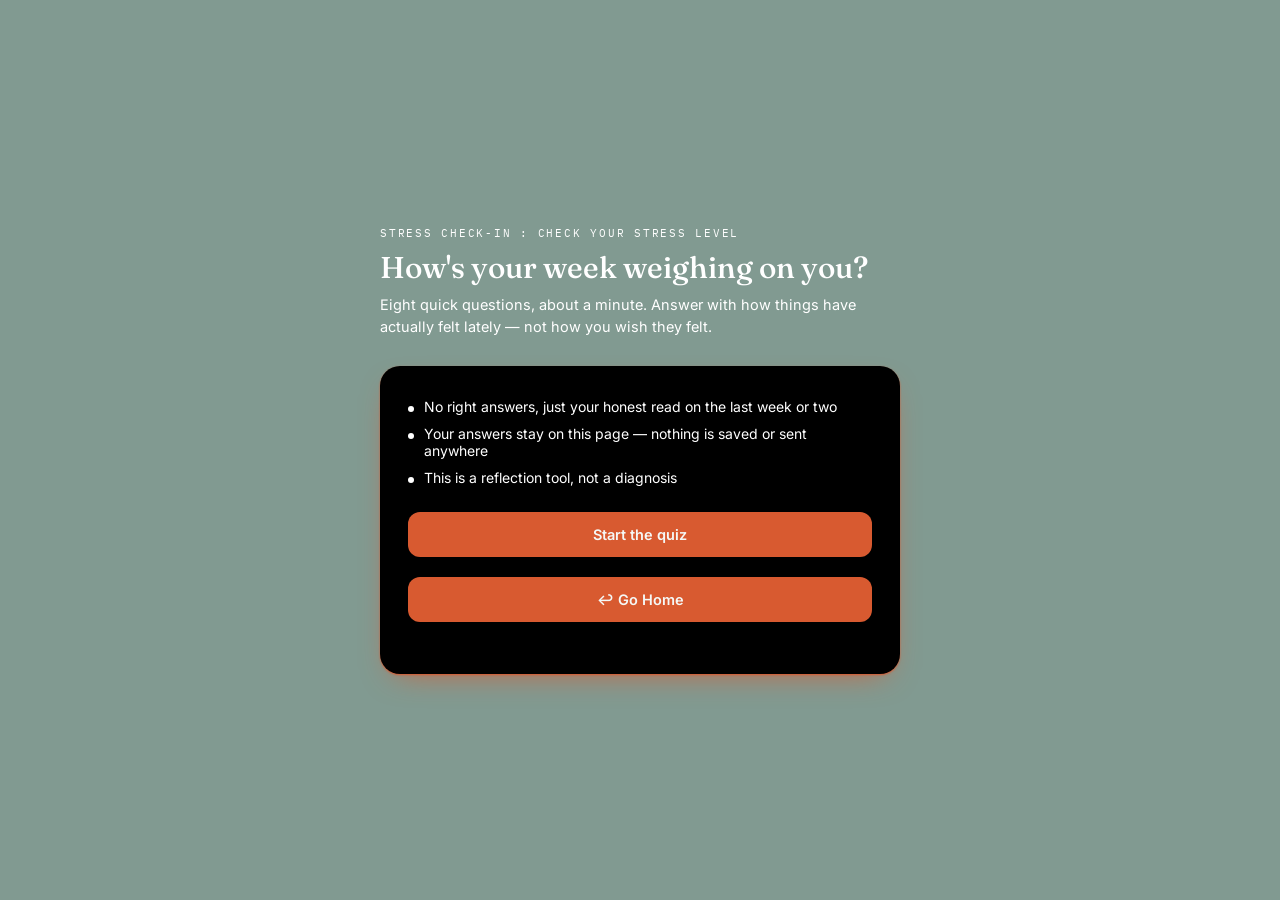
<file: templates/quiz.html>
<!DOCTYPE html>
<html lang="en">
<head>
<meta charset="UTF-8">
<meta name="viewport" content="width=device-width, initial-scale=1.0">
<title>Students' Stress Check-in quiz</title>
<link rel="preconnect" href="https://fonts.googleapis.com">
<link rel="preconnect" href="https://fonts.gstatic.com" crossorigin>
<link href="https://fonts.googleapis.com/css2?family=Fraunces:opsz,wght@9..144,400;9..144,500;9..144,600&family=Inter:wght@400;500;600&family=IBM+Plex+Mono:wght@500;600&display=swap" rel="stylesheet">
<style>
  :root{
    --bg: #819A91;
    --card: black;
    --ink: #2f8c97;
    --ink-soft: #2f8c97;
    --line: #DCE6E2;
    --low: #6FA98D;
    --mid: #DDB24E;
    --high: #DD8452;
    --vhigh: #B5495B;
    --band-color: var(--low);
    --pct: 0;
  }

  * { box-sizing: border-box; }

  body{
    margin:0;
    min-height:100vh;
    background-color: #819A91;
    font-family:'Inter', sans-serif;
    color: white;
    display:flex;
    align-items:center;
    justify-content:center;
    padding: 32px 16px;
  }

  .quiz-shell{
    width:100%;
    max-width: 520px;
  }

  .eyebrow{
    font-family:'IBM Plex Mono', monospace;
    font-size:11px;
    letter-spacing: 0.16em;
    text-transform: uppercase;
    color: white;
    margin: 0 0 10px;
  }

  h1.title{
    font-family:'Fraunces', serif;
    font-weight: 500;
    font-size: clamp(24px, 5vw, 30px);
    line-height:1.2;
    margin: 0 0 8px;
  }

  .subtitle{
    color: white;
    font-size: 14.5px;
    line-height:1.55;
    margin: 0 0 28px;
  }

  .card{
    background: var(--card);
    border-radius: 20px;
    padding: 32px 28px;
    box-shadow: 0 1px 2px #D85A30, 0 12px 32px -16px #D85A30;
  }

  .screen{ display:none; }
  .screen.active{ display:block; }

  /* --- intro --- */
  .intro-list{
    margin: 0 0 26px;
    padding: 0;
    list-style:none;
    display:flex;
    flex-direction:column;
    gap:10px;
  }
  .intro-list li{
    font-size: 14px;
    color: white;
    display:flex;
    gap:10px;
    align-items:baseline;
  }
  .intro-list li::before{
    content:"";
    width:6px; height:6px;
    border-radius:50%;
    background: white;
    flex-shrink:0;
    margin-top:5px;
  }

  button{
    font-family:'Inter', sans-serif;
    font-weight:600;
    font-size:14.5px;
    border:none;
    cursor:pointer;
  }

  .btn-primary{
    width:100%;
    background: #D85A30;
    color: #F5F8F6;
    padding: 14px 20px;
    border-radius: 12px;
    transition: transform 0.15s ease, background 0.2s ease;
    margin-bottom: 20px;
  }
  .btn-primary:hover{ background:#A13A21; }
  .btn-primary:active{ transform: scale(0.98); }
  .btn-primary:focus-visible{ outline: 2px solid var(--low); outline-offset: 2px; }

  /* --- breathing progress --- */
  .breath-track{
    height: 5px;
    background: var(--line);
    border-radius: 999px;
    overflow:hidden;
    margin-bottom: 18px;
  }
  .breath-fill{
    height:100%;
    width:0%;
    background: linear-gradient(90deg, var(--low), var(--mid));
    border-radius: 999px;
    transition: width 0.5s cubic-bezier(.4,0,.2,1);
    animation: breathe 3.2s ease-in-out infinite;
  }
  @keyframes breathe{
    0%,100%{ opacity: 0.85; }
    50%{ opacity: 1; }
  }

  .q-count{
    font-family:'IBM Plex Mono', monospace;
    font-size:11.5px;
    letter-spacing:0.08em;
    color: #D85A30;
    margin: 0 0 14px;
  }

  h2.q-text{
    font-family:'Fraunces', serif;
    font-weight:500;
    font-size: 20px;
    line-height:1.35;
    margin: 0 0 22px;
    min-height: 54px;
  }

  .options{
    display:flex;
    flex-direction:column;
    gap:8px;
    margin-bottom: 18px;
  }

  .option{
    text-align:left;
    background: #F5F8F6;
    border:1px solid var(--line);
    border-radius: 12px;
    padding: 13px 16px;
    font-weight:500;
    color: black;
    transition: border-color 0.15s ease, background 0.15s ease, transform 0.1s ease;
  }
  .option:hover{ border-color: #D85A30; background: #D85A30;color: white; }
  .option:active{ transform: scale(0.99); }
  .option:focus-visible{ outline: 2px solid var(--low); outline-offset: 2px; }
  .option.selected{
    border-color: #D85A30;
    background: #D85A30;
  }

  .nav-row{
    display:flex;
    justify-content: space-between;
    align-items:center;
  }
  .back-btn{
    background:none;
    color: #D85A30;
    padding: 8px 4px;
    font-weight:500;
    font-size:13.5px;
    visibility:hidden;
    margin-bottom: 10px;
  }
  .back-btn.visible{ visibility:visible; }
  .back-btn:hover{ color: white; }

  /* --- results --- */
  .gauge-wrap{
    position:relative;
    width:180px; height:180px;
    margin: 4px auto 22px;
  }
  .gauge-ring{
    width:100%; height:100%;
    border-radius:50%;
    background: conic-gradient(var(--band-color) calc(var(--pct)*1%), #E4E9E7 0);
    -webkit-mask: radial-gradient(farthest-side, transparent 63%, #000 64%);
    mask: radial-gradient(farthest-side, transparent 63%, #000 64%);
    transition: background 0.6s ease;
    animation: breathe 3.2s ease-in-out infinite;
  }
  .gauge-center{
    position:absolute; inset:0;
    display:flex; flex-direction:column;
    align-items:center; justify-content:center;
    font-family:'IBM Plex Mono', monospace;
  }
  #scoreNum{ font-size: 34px; font-weight:600; line-height:1; }
  .gauge-max{ font-size: 12px; color: var(--ink-soft); margin-top:4px; }

  .band-eyebrow{
    font-family:'IBM Plex Mono', monospace;
    font-size:11px;
    letter-spacing:0.16em;
    text-transform:uppercase;
    text-align:center;
    color: var(--band-color);
    margin: 0 0 8px;
    transition: color 0.4s ease;
  }
  h2.band-headline{
    font-family:'Fraunces', serif;
    font-weight:500;
    font-size:22px;
    text-align:center;
    margin: 0 0 14px;
  }
  .band-body{
    color: var(--ink-soft);
    font-size:14.5px;
    line-height:1.6;
    text-align:center;
    margin: 0 0 22px;
  }
  .disclaimer{
    font-size:12px;
    color: var(--ink-soft);
    line-height:1.6;
    text-align:center;
    border-top: 1px solid var(--line);
    padding-top:16px;
    margin: 0 0 22px;
  }

  @media (prefers-reduced-motion: reduce){
    .breath-fill, .gauge-ring{ animation:none; }
    .breath-fill{ transition:none; }
  }
</style>
</head>
<body>

<div class="quiz-shell">
  <p class="eyebrow">Stress check-in : Check your stress level</p>
  <h1 class="title">How's your week weighing on you?</h1>
  <p class="subtitle">Eight quick questions, about a minute. Answer with how things have actually felt lately — not how you wish they felt.</p>

  <div class="card">

    <div id="intro" class="screen active">
      <ul class="intro-list">
        <li>No right answers, just your honest read on the last week or two</li>
        <li>Your answers stay on this page — nothing is saved or sent anywhere</li>
        <li>This is a reflection tool, not a diagnosis</li>
      </ul>
      <button class="btn-primary" id="startBtn">Start the quiz</button>
      <a href="/"><button class="btn-primary" id="startBtn">↩ Go Home</button></a>
    </div>

    <div id="quiz" class="screen">
      <div class="breath-track"><div class="breath-fill" id="breathFill"></div></div>
      <p class="q-count">Question <span id="qNum">1</span> of <span id="qTotal">8</span></p>
      <h2 class="q-text" id="qText"></h2>
      <div class="options" id="optionsWrap"></div>
      <div class="nav-row">
        <button class="back-btn" id="backBtn">← Back</button>
      </div>
      <a href="/"><button class="btn-primary" id="startBtn">↩ Go Home</button></a>
    </div>

    <div id="results" class="screen">
      <div class="gauge-wrap">
        <div class="gauge-ring" id="gaugeRing"></div>
        <div class="gauge-center">
          <span id="scoreNum">0</span>
          <span class="gauge-max">out of 32</span>
        </div>
      </div>
      <p class="band-eyebrow" id="bandEyebrow"></p>
      <h2 class="band-headline" id="bandHeadline"></h2>
      <p class="band-body" id="bandBody"></p>
      <p class="disclaimer" id="disclaimerText"></p>
      <button class="btn-primary" id="restartBtn">Take it again</button>
      <a href="/"><button class="btn-primary" id="startBtn">↩ Go Home</button></a>
    </div>

  </div>
</div>

<script>
  const questions = [
    { text: "How often have you felt overwhelmed by everything you need to get done?", reverse: false },
    { text: "How often has it been hard to fall asleep or stay asleep?", reverse: false },
    { text: "How often have you felt irritable or short-tempered with people around you?", reverse: false },
    { text: "How often has it been hard to concentrate on a task without your mind drifting to worries?", reverse: false },
    { text: "How often have you noticed physical tension — tight shoulders, headaches, a knotted stomach?", reverse: false },
    { text: "How often have you felt anxious about things you can't really control?", reverse: false },
    { text: "How often have you felt like you don't have time to properly rest or unwind?", reverse: false },
    { text: "How often have you felt like you had someone to lean on when things got hard?", reverse: true }
  ];

  const answerOptions = [
    { label: "Never", value: 0 },
    { label: "Rarely", value: 1 },
    { label: "Sometimes", value: 2 },
    { label: "Often", value: 3 },
    { label: "Almost always", value: 4 }
  ];

  const bands = [
    {
      max: 8, key: "low", color: "var(--low)", label: "Low",
      headline: "You seem to be holding steady",
      body: "Your answers suggest stress isn't weighing heavily on you right now. Keep an eye on the habits that are working — sleep, downtime, people you can talk to — since they're doing real work."
    },
    {
      max: 16, key: "mid", color: "var(--mid)", label: "Medium",
      headline: "There's some real pressure here",
      body: "A few areas are pulling at you more than others — maybe sleep, workload, or not having enough downtime. Small, specific changes (even 20 minutes of rest, or an earlier bedtime) tend to help most at this level."
    },
    {
      max: 24, key: "high", color: "var(--high)", label: "High",
      headline: "You're carrying a heavy load",
      body: "Several signs point to sustained stress — tension, sleep trouble, feeling stretched thin. It's worth talking this through with someone you trust, whether that's a friend, family member, or a counselor."
    },
    {
      max: 32, key: "vhigh", color: "var(--vhigh)", label: "Very high",
      headline: "This looks like a lot to carry alone",
      body: "Your answers suggest stress has been intense and persistent. Please consider reaching out to a mental health professional or someone you trust soon — you don't have to sort through this by yourself."
    }
  ];

  let current = 0;
  let answers = new Array(questions.length).fill(null);

  const introEl = document.getElementById('intro');
  const quizEl = document.getElementById('quiz');
  const resultsEl = document.getElementById('results');
  const qNumEl = document.getElementById('qNum');
  const qTextEl = document.getElementById('qText');
  const optionsWrap = document.getElementById('optionsWrap');
  const breathFill = document.getElementById('breathFill');
  const backBtn = document.getElementById('backBtn');

  document.getElementById('qTotal').textContent = questions.length;

  function showScreen(el){
    [introEl, quizEl, resultsEl].forEach(s => s.classList.remove('active'));
    el.classList.add('active');
  }

  function renderQuestion(){
    const q = questions[current];
    qNumEl.textContent = current + 1;
    qTextEl.textContent = q.text;
    breathFill.style.width = ((current) / questions.length * 100) + "%";
    backBtn.classList.toggle('visible', current > 0);

    optionsWrap.innerHTML = "";
    answerOptions.forEach(opt => {
      const btn = document.createElement('button');
      btn.className = "option";
      btn.textContent = opt.label;
      if (answers[current] === opt.value) btn.classList.add('selected');
      btn.addEventListener('click', () => selectAnswer(opt.value));
      optionsWrap.appendChild(btn);
    });
  }

  function selectAnswer(value){
    answers[current] = value;
    renderQuestion();
    setTimeout(() => {
      if (current < questions.length - 1){
        current++;
        renderQuestion();
      } else {
        breathFill.style.width = "100%";
        setTimeout(showResults, 250);
      }
    }, 300);
  }

  backBtn.addEventListener('click', () => {
    if (current > 0){
      current--;
      renderQuestion();
    }
  });

  document.getElementById('startBtn').addEventListener('click', () => {
    showScreen(quizEl);
    renderQuestion();
  });

  function computeScore(){
    let total = 0;
    questions.forEach((q, i) => {
      const v = answers[i] ?? 0;
      total += q.reverse ? (4 - v) : v;
    });
    return total;
  }

  function showResults(){
    const score = computeScore();
    const pct = Math.round((score / 32) * 100);
    const band = bands.find(b => score <= b.max);

    document.documentElement.style.setProperty('--band-color', band.color);
    document.documentElement.style.setProperty('--pct', pct);

    document.getElementById('scoreNum').textContent = score;
    document.getElementById('bandEyebrow').textContent = band.label + " stress";
    document.getElementById('bandHeadline').textContent = band.headline;
    document.getElementById('bandBody').textContent = band.body;

    const disclaimer = band.key === "high" || band.key === "vhigh"
      ? "This is a reflection tool, not a diagnosis. If you're in crisis or thinking about harming yourself, please reach out to a crisis line or emergency services in your area right away."
      : "This is a reflection tool, not a diagnosis. If stress keeps building, a doctor or counselor can help you look at it more closely.";
    document.getElementById('disclaimerText').textContent = disclaimer;

    showScreen(resultsEl);
  }

  document.getElementById('restartBtn').addEventListener('click', () => {
    current = 0;
    answers = new Array(questions.length).fill(null);
    showScreen(introEl);
  });
</script>

</body>
</html>
</file>
